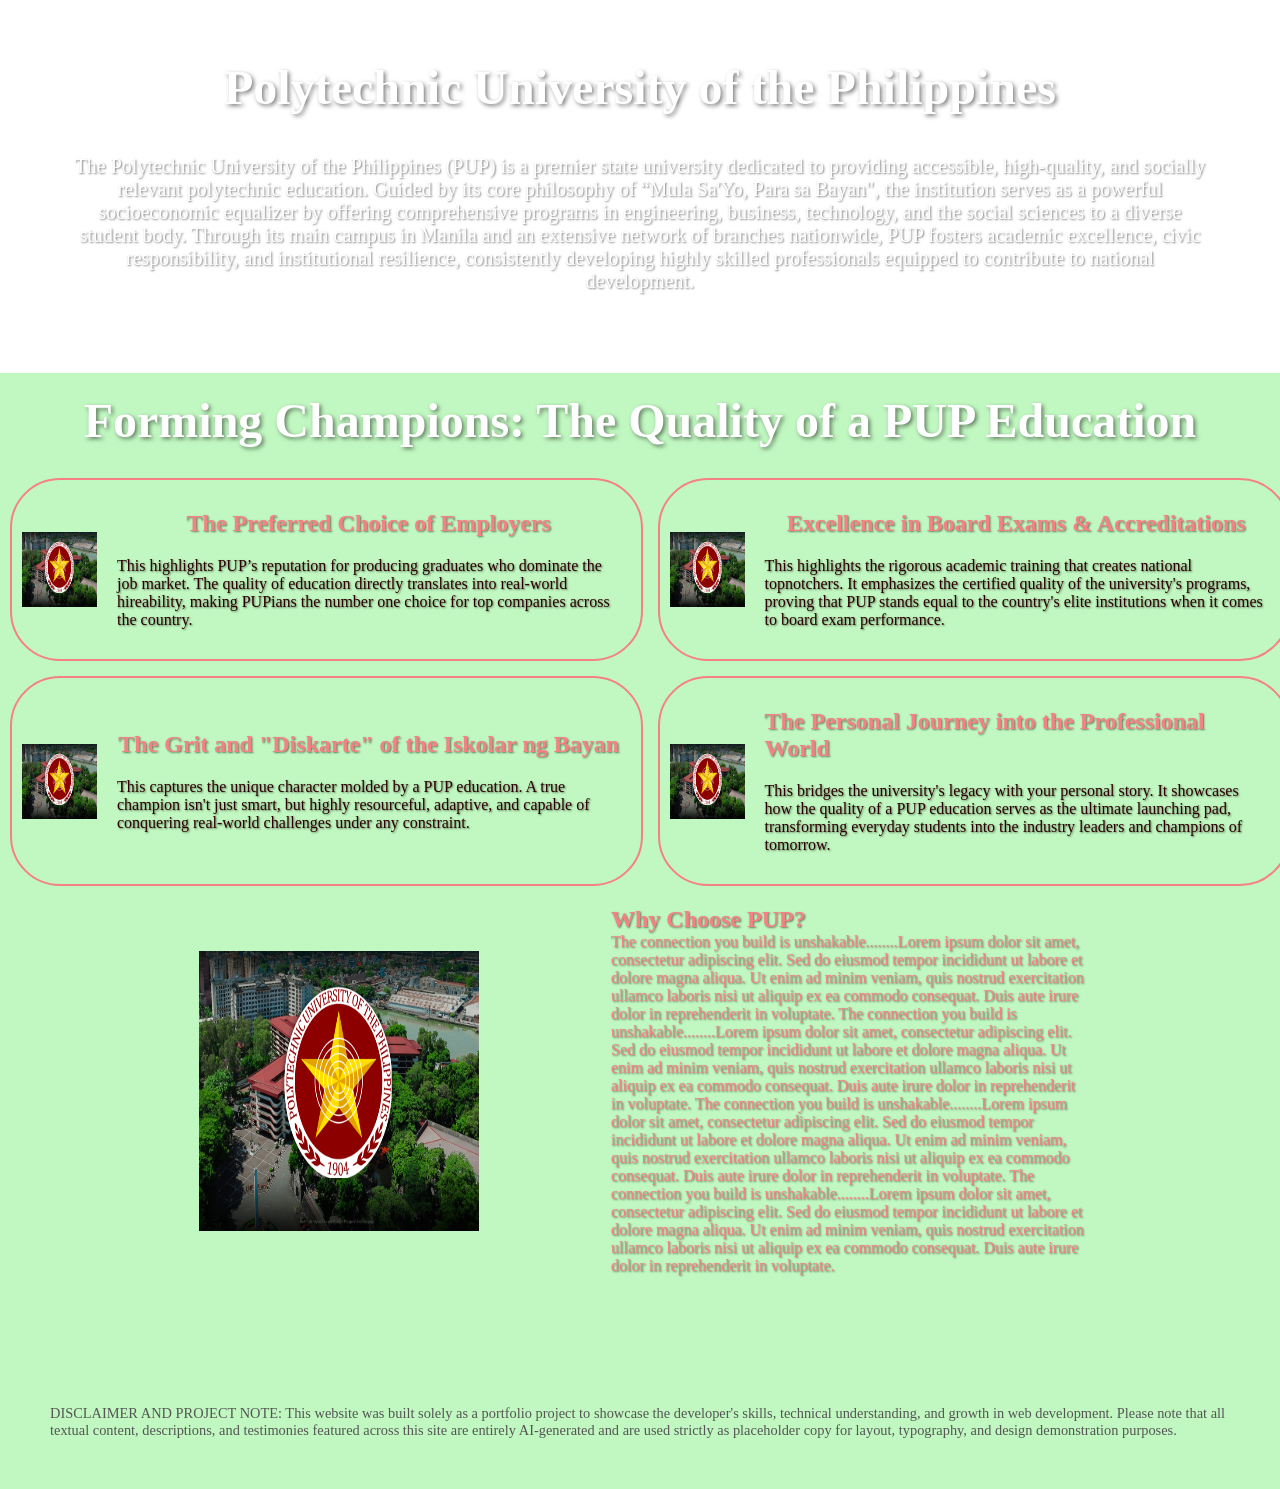
<file: MySchool Webpage/index.html>
<!DOCTYPE html>
<html lang="en">

    <head>
        <link rel="stylesheet" href="index.css" />
        <title>My School</title>
    </head>

    <body>
        
        <div class="container1">
            <div class="container1-content">
                <h1>Polytechnic University of the Philippines</h1>
                <p id="info-text">The Polytechnic University of the Philippines (PUP) is a premier state university dedicated to providing accessible, high-quality, and socially relevant polytechnic education. Guided by its core philosophy of “Mula Sa'Yo, Para sa Bayan", the institution serves as a powerful socioeconomic equalizer by offering comprehensive programs in engineering, business, technology, and the social sciences to a diverse student body. Through its main campus in Manila and an extensive network of branches nationwide, PUP fosters academic excellence, civic responsibility, and institutional resilience, consistently developing highly skilled professionals equipped to contribute to national development.</p>   
            </div>
        </div>

      
        <div class="container2">   
            <h1>Forming Champions: The Quality of a PUP Education</h1>
            <div class="container2-content1">
                <div class="per-content-format">
                    <img src="Images/pupImage.png" alt="School Image" width="75" height="75"/>
                    <div class="per-content">
                        <h2>The Preferred Choice of Employers</h2>
                        <p>This highlights PUP’s reputation for producing graduates who dominate the job market. The quality of education directly translates into real-world hireability, making PUPians the number one choice for top companies across the country.</p>
                    </div>
                </div>  
                
                <div class="per-content-format">
                    <img src="Images/pupImage.png" alt="School Image" width="75" height="75"/>
                    <div class="per-content">
                        <h2>Excellence in Board Exams & Accreditations</h2>
                        <p>This highlights the rigorous academic training that creates national topnotchers. It emphasizes the certified quality of the university's programs, proving that PUP stands equal to the country's elite institutions when it comes to board exam performance.</p>
                    </div>
                </div>  

                <div class="per-content-format">
                    <img src="Images/pupImage.png" alt="School Image" width="75" height="75"/>
                    <div class="per-content">
                        <h2>The Grit and "Diskarte" of the Iskolar ng Bayan</h2>
                        <p>This captures the unique character molded by a PUP education. A true champion isn't just smart, but highly resourceful, adaptive, and capable of conquering real-world challenges under any constraint.</p>
                    </div>
                </div>  

                <div class="per-content-format">
                    <img src="Images/pupImage.png" alt="School Image" width="75" height="75"/>
                    <div class="per-content">
                        <h2>The Personal Journey into the Professional World</h2>
                        <p>This bridges the university's legacy with your personal story. It showcases how the quality of a PUP education serves as the ultimate launching pad, transforming everyday students into the industry leaders and champions of tomorrow.</p>
                    </div>
                </div>  
                
            </div>
        
            <div class="container2-content2">  
                <img src="Images/pupImage.png" alt="Contact Image"/>
                <div>
                    <div>
                        <h2>Why Choose PUP?</h2>
                        <p>The connection you build is unshakable........Lorem ipsum dolor sit amet, consectetur adipiscing elit. Sed do eiusmod tempor incididunt ut labore et dolore magna aliqua. Ut enim ad minim veniam, quis nostrud exercitation ullamco laboris nisi ut aliquip ex ea commodo consequat. Duis aute irure dolor in reprehenderit in voluptate. The connection you build is unshakable........Lorem ipsum dolor sit amet, consectetur adipiscing elit. Sed do eiusmod tempor incididunt ut labore et dolore magna aliqua. Ut enim ad minim veniam, quis nostrud exercitation ullamco laboris nisi ut aliquip ex ea commodo consequat. Duis aute irure dolor in reprehenderit in voluptate. The connection you build is unshakable........Lorem ipsum dolor sit amet, consectetur adipiscing elit. Sed do eiusmod tempor incididunt ut labore et dolore magna aliqua. Ut enim ad minim veniam, quis nostrud exercitation ullamco laboris nisi ut aliquip ex ea commodo consequat. Duis aute irure dolor in reprehenderit in voluptate. The connection you build is unshakable........Lorem ipsum dolor sit amet, consectetur adipiscing elit. Sed do eiusmod tempor incididunt ut labore et dolore magna aliqua. Ut enim ad minim veniam, quis nostrud exercitation ullamco laboris nisi ut aliquip ex ea commodo consequat. Duis aute irure dolor in reprehenderit in voluptate.</p>
                    </div>
                </div>
            </div>
            <div class="disclaimer">DISCLAIMER AND PROJECT NOTE: This website was built solely as a portfolio project to showcase the developer's skills, technical understanding, and growth in web development. Please note that all textual content, descriptions, and testimonies featured across this site are entirely AI-generated and are used strictly as placeholder copy for layout, typography, and design demonstration purposes.</div>
        </div>
    </body>

</html>
</file>
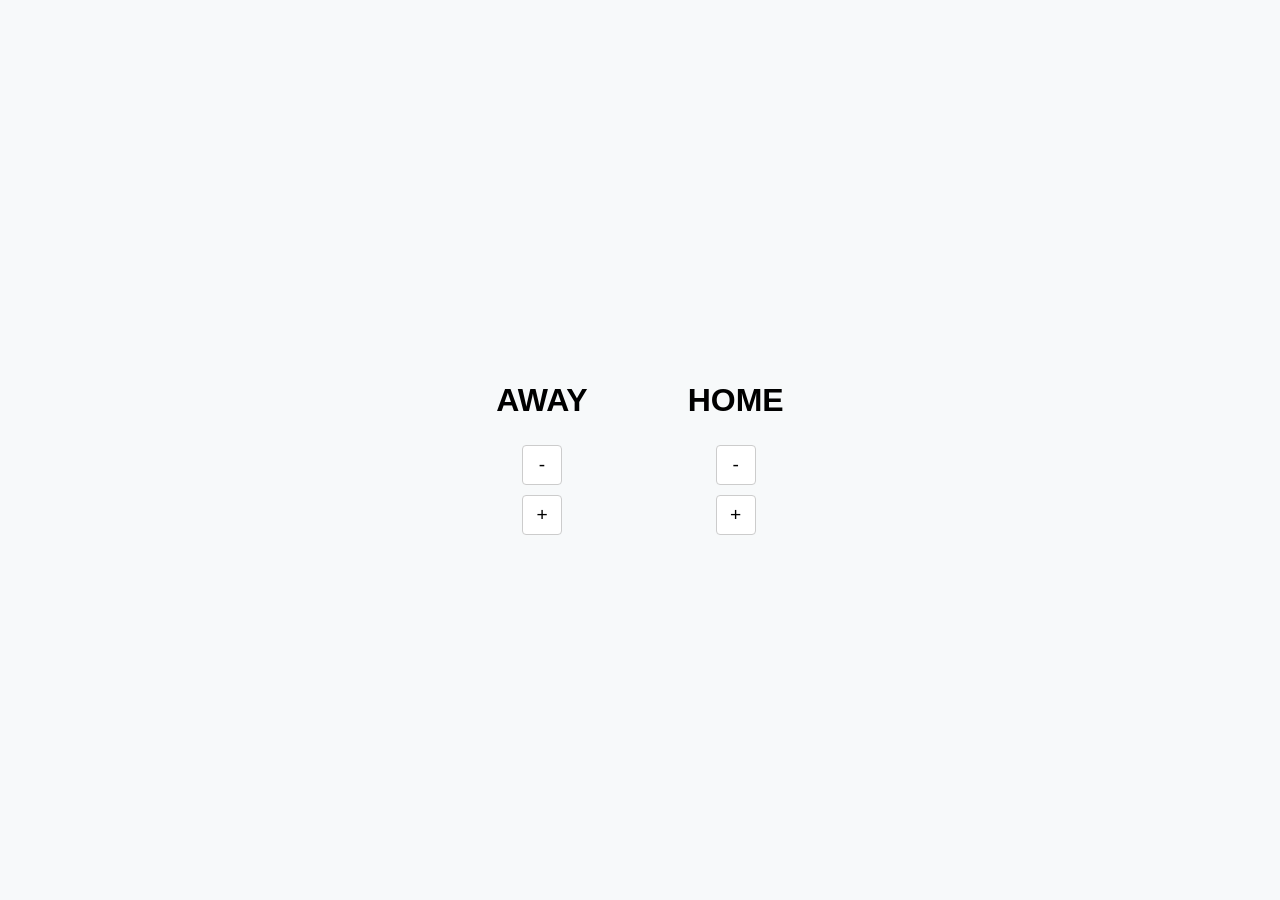
<file: Scoreboard/index.html>
<!DOCTYPE html>
<html lang="en">
    <head>
        <meta charset="UTF-8">
        <meta name="viewport" content="width=device-width, initial-scale=1.0">
        <link rel="stylesheet" href="index.css">
        <title>SCOREBOARD</title>
    </head>
    <body>
        <div>
            <h1>AWAY</h1>
            <button id="away-decrement">-</button>
            <button id="away-increment">+</button>
        </div>
        <div>
            <h1>HOME</h1>
            <button id="home-decrement">-</button>
            <button id="home-increment">+</button>
        </div>
    </body>
</html>
</file>
<file: MySchool Webpage/index.css>
/* Reset default margins and padding */
* {
    margin: 0;
    padding: 0;
    box-sizing: border-box;
}

div {
    width: 100%;
    height: 100%;
}

.container2 h1 {
    text-align: center;
    margin: 0;
    padding: 20px;
    color: white;
    font-weight: bold;
    font-size: 3rem;
    text-shadow: 2px 2px 4px rgba(0, 0, 0, 0.5);
}

.container1 {
    display: flex;
    align-items: center;
    justify-content: center;
    margin: 0;
    padding: 0;
    width: 100%;
    min-height: 300px;
    background-image: url('https://newsinfo.inquirer.net/files/2025/02/2025-February-24-Polytechnic-University-of-the-Philippines.jpg');
    background-size: cover;
    background-position: center;
    background-repeat: no-repeat;

}


.container1-content h1 {
    font-size: 3rem;
    margin-top: 50px;
    margin-bottom: 20px;
    text-align: center;
    font-weight: bold;
    color: white;
    text-shadow: 2px 2px 4px rgba(0, 0, 0, 0.5);
}

.container1-content p {
    font-size: 1.25rem;
    margin-bottom: 50px;
    margin-left: 40px;
    margin-right: 40px;
    padding: 20px;
    color: white;
    text-shadow: 1px 1px 2px rgba(0, 0, 0, 0.5);
}
.container2 {
    background-color: rgb(193, 248, 193);
    width: 100%;
}


.container1-content {
    display: flex;
    flex-direction: column;
    align-items: center;
    justify-content: center;
    text-align: center;`
    margin: 10px;
    padding: 10px;
}

.container2-content1 {
    display: grid;
    grid-template-columns: repeat(2, 1fr); 
    grid-template-rows: repeat(2, auto);  
    gap: 15px; 
}

.container2-content2 {
    display: flex;
    margin: 20px;
    padding: 10px;
}

.per-content-format {
    display: flex;
    align-items: center;
    justify-content: center;
    margin: 10px;
    padding: 10px;
    gap: 10px;
    border: 2px solid #f58282;
    border-radius: 50px;
    box-sizing: border-box;
}

.per-content {
    display: flex;
    flex-direction: column;
    align-items: center;
    justify-content: center;
}
.per-content-format h2 {
    width: auto;
    height: auto;
    border-radius: 50%;
    padding: 10px;
    color: #f58282;
    text-shadow: 1px 1px 2px rgba(0, 0, 0, 0.5);
}

.per-content-format p {
    width: auto;
    height: auto;
    padding: 10px;
    color: rgb(44, 0, 0);
    text-shadow: 1px 1px 2px rgba(0, 0, 0, 0.5);
}

.container2-content2 {
    display: flex;
    align-items: center;
    justify-content: space-around; 
    width: 80%; 
    margin: 0 auto; 
    padding: 10px;
}

.container2-content2 div {
    width: 500px;
    height: auto;
    border-radius: 50%;
    padding: 10px;
    color: #f58282;
    text-shadow: 1px 1px 2px rgba(0, 0, 0, 0.5);
}

.container2-content2 img {
    width: 300px;
    height: 300px;
    padding: 10px;
}

.disclaimer {
    font-size: 0.9rem;
    color: #555;
    margin-top: 50px;
    padding: 50px;
}
</file>
<file: Scoreboard/index.css>
body {
    display: flex;
    justify-content: center; 
    align-items: center;     
    min-height: 100vh;       
    margin: 0;
    font-family: Arial, sans-serif;
    background-color: #f7f9fa; 
}

body > div {
    display: flex;
    flex-direction: column;
    align-items: center;     
    margin: 0 50px;       
}

button {
    width: 40px;
    height: 40px;
    font-size: 1.2rem;
    margin: 5px;
    cursor: pointer;
    border: 1px solid #ccc;
    border-radius: 4px;
    background-color: white;
}

button:hover {
    background-color: #e0e0e0;
}
</file>
